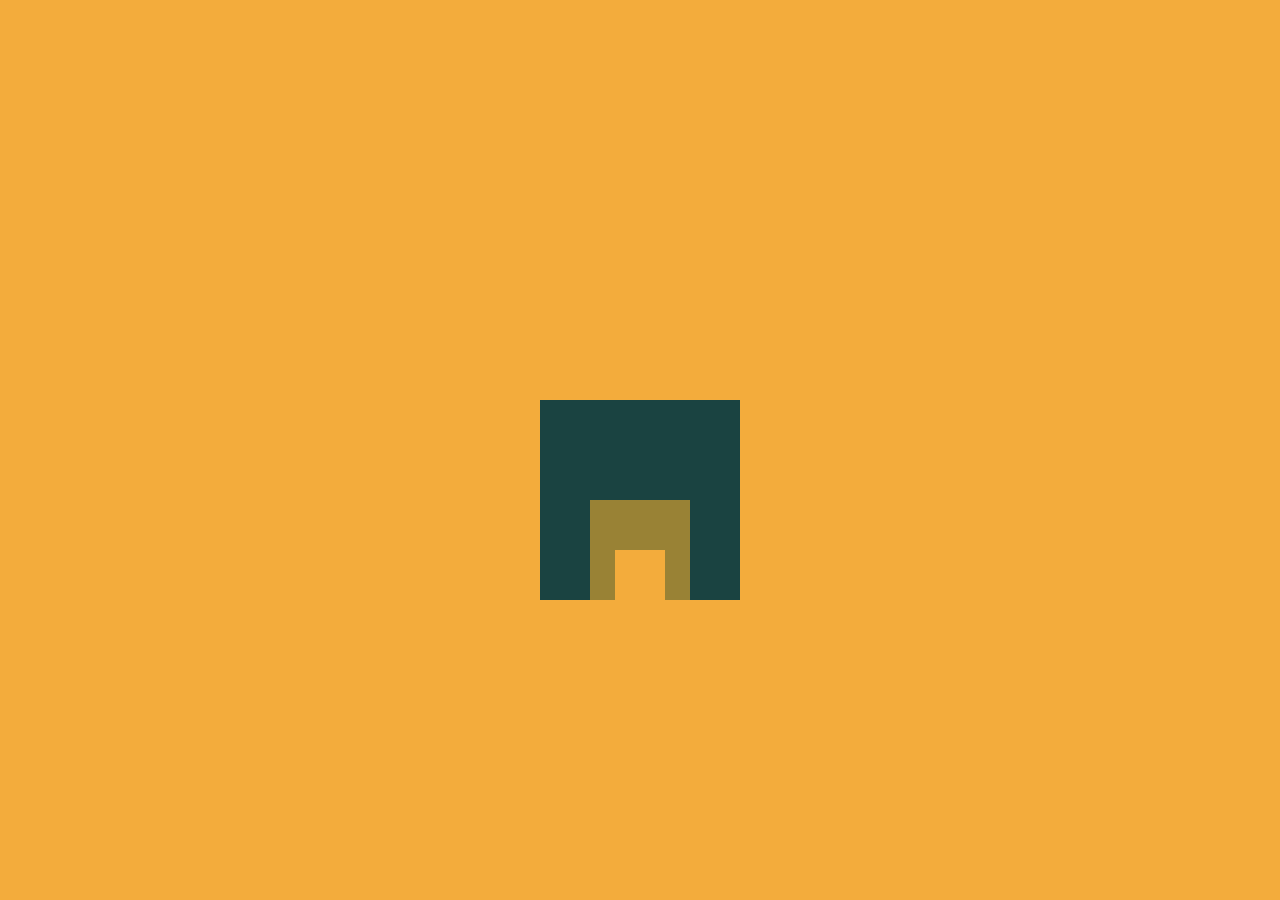
<file: index.html>
<!DOCTYPE html>
<html lang="en">
<head>
    <meta charset="UTF-8">
    <meta http-equiv="X-UA-Compatible" content="IE=edge">
    <meta name="viewport" content="width=device-width, initial-scale=1.0">
    <title>Document</title>
    <link rel="stylesheet" href="style.css">
</head>
<body>
    <div class="grand">
        <div class="moyen">
            <div class="petit"></div>
        </div>
    </div>
</body>
</html>
</file>
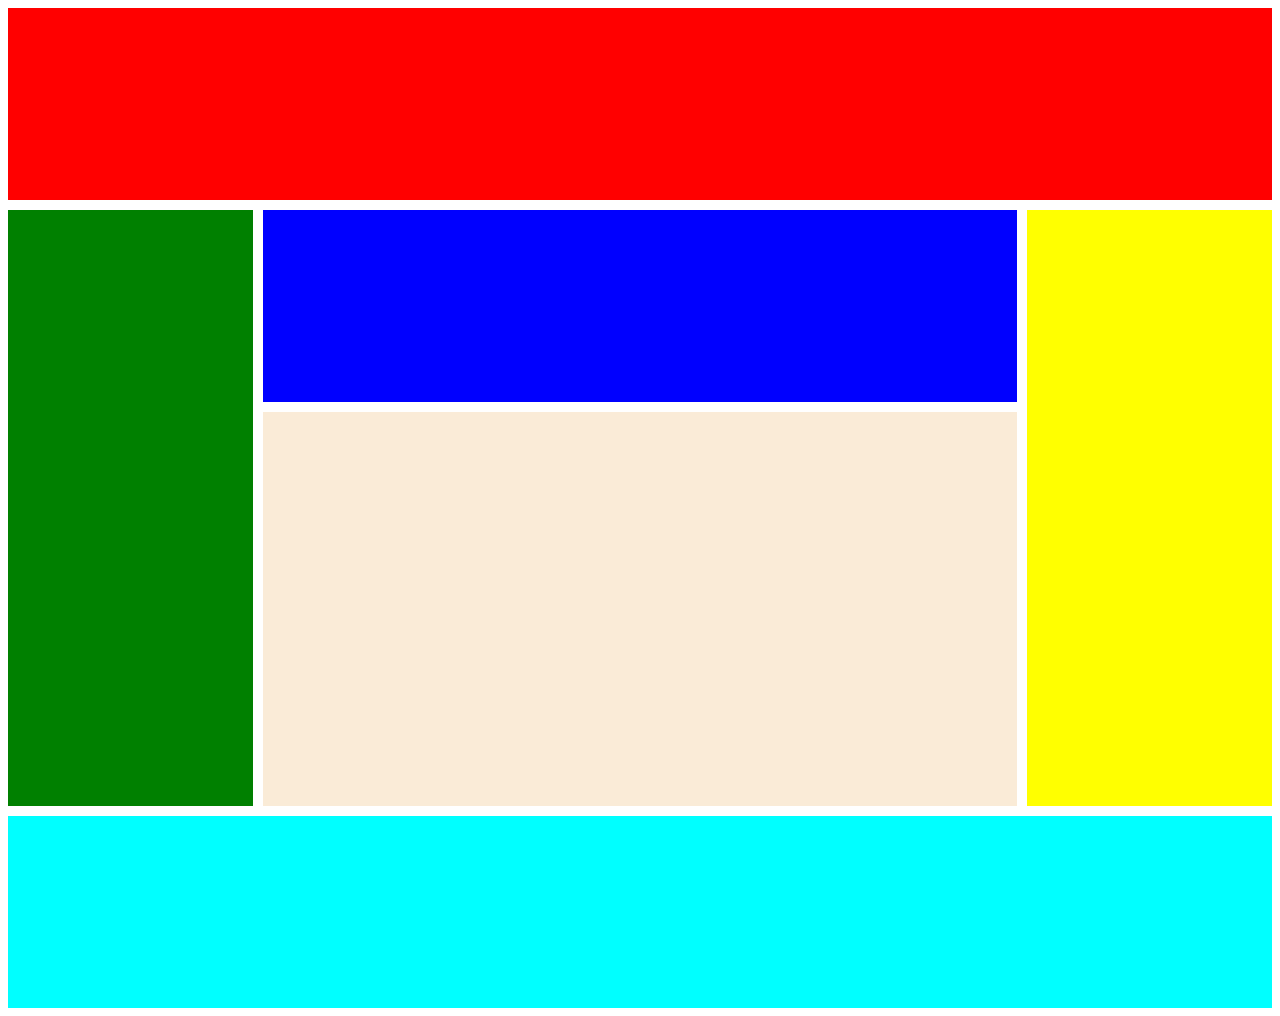
<file: challenge-couleur/index.html>
<!DOCTYPE html>
<html lang="en">
<head>
    <meta charset="UTF-8">
    <meta http-equiv="X-UA-Compatible" content="IE=edge">
    <meta name="viewport" content="width=device-width, initial-scale=1.0">
    <title>Document</title>
    <link rel="stylesheet" href="challenge2.css">
</head>
<body>
  <div class="contenaire">
    <div class="one"></div> 
    <div class="two"></div>
    <div class="three"></div>
    <div class="fore"></div>
    <div class="five"></div>
    <div class="six"></div>
  </div>
    
</body>
</html>
</file>
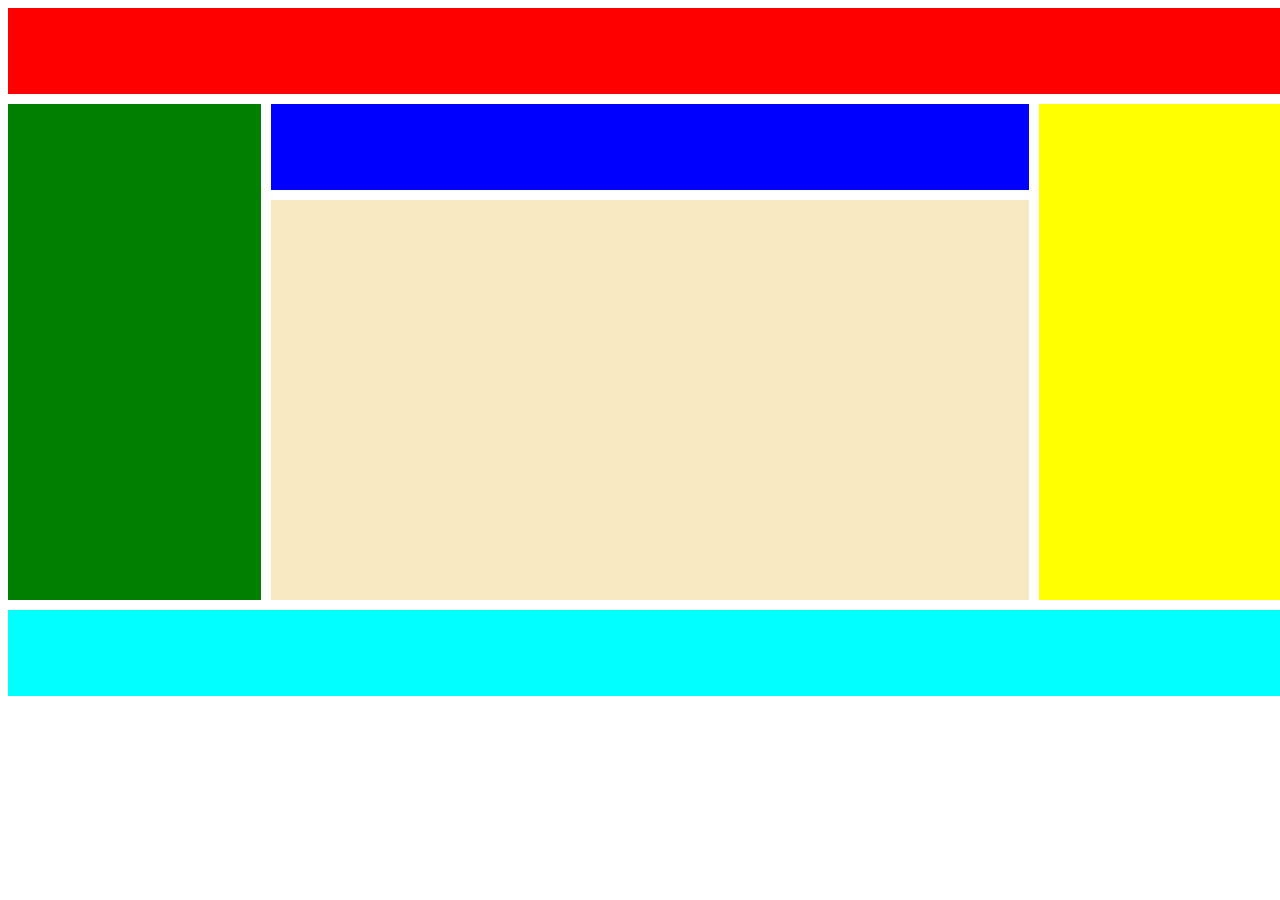
<file: Challenge/challenge-css.html>
<!DOCTYPE html>
<html lang="en">
<head>
    <meta charset="UTF-8">
    <meta http-equiv="X-UA-Compatible" content="IE=edge">
    <meta name="viewport" content="width=device-width, initial-scale=1.0">
    <title>Document</title>
    <link rel="stylesheet" href="challenge.css">
</head>
<body>
    <div class="es">
        <div class="header"></div>
        <div class="content"></div>
        <div class="footer"></div>
       <div class="blessing"></div>
       <div class="bright"></div> 
       <div class="wise">  </div>
    </div>
</body>
</html>
</file>
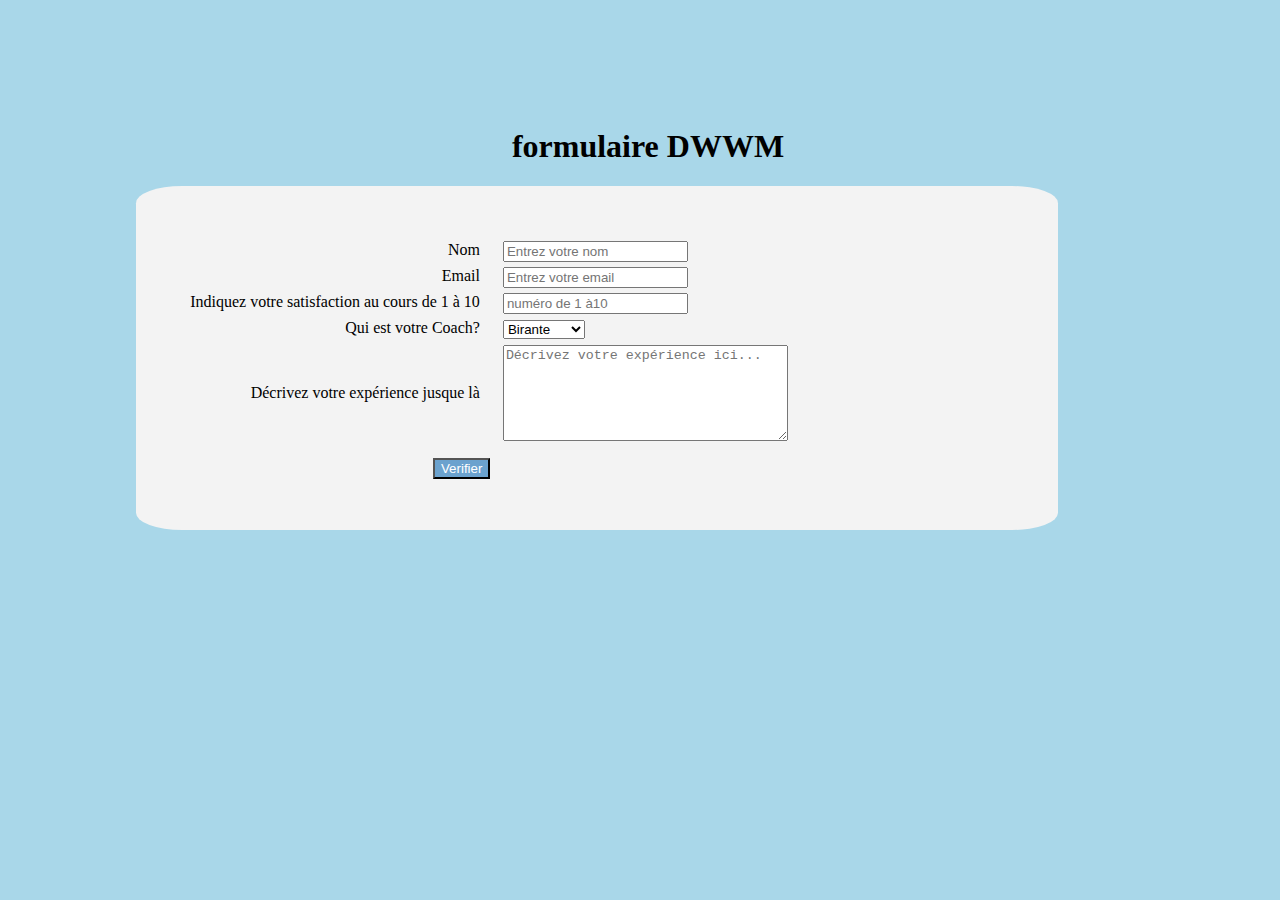
<file: formulaire avec js/Formulair3-DWWM.html>
<!DOCTYPE html>
<html lang="en">
<head>
    <meta charset="UTF-8">
    <meta http-equiv="X-UA-Compatible" content="IE=edge">
    <meta name="viewport" content="width=device-width, initial-scale=1.0">
    <title>Document</title>
    <link rel="stylesheet" href="Formulaire3-DWWM.css">
</head>
 <h1>formulaire DWWM</h1>
<body>
    <form action="">
        <table>
            <tr>
                <td class="bl"><label for="">Nom</label></td> <td><input id="nom" type="text" placeholder="Entrez votre nom"></td>
                
            </tr>
            

            <tr>
                <td class="bl"><label for="">Email</label></td> <td><input id="mail" type="mail" placeholder="Entrez votre email"></td>
                
            </tr>
            <tr>
                <td class="bl"><label for="">Indiquez votre satisfaction au cours de  1 à 10</label></td> <td><input id="satisfaction" type="number" placeholder="numéro de 1 à10"></td>
                
            </tr>
            <tr>
                <td class="bl"><label for="">Qui est votre Coach?</label></td> <td> <select name="" id="coach">
                     <option value="Birante">Birante</option>
                     <option value="Mamadou">Mamadou</option>
                     <option value="Malick">Malick</option>

                </select></td>
                
            </tr>
   
            <tr>
                <td class="bl"><label for="">Décrivez votre expérience jusque là</label></td> <td> <textarea name="" id="message" cols="33" rows="6" placeholder="Décrivez votre expérience ici..."></textarea>
                    
                </td>
                
            </tr>
        </table>
        <input class="bouton" id="btn" value="Verifier" type="button" onclick="afficher()">
    </form>
    <div>
        <p id="name"></p>
        <p id="email"></p>
        <p id="satisfact"></p>
        <p id="coch"></p>
        <p id="info"></p>
    </div>
    <script src="formulaire.js"></script>
</body>
</html>
</file>
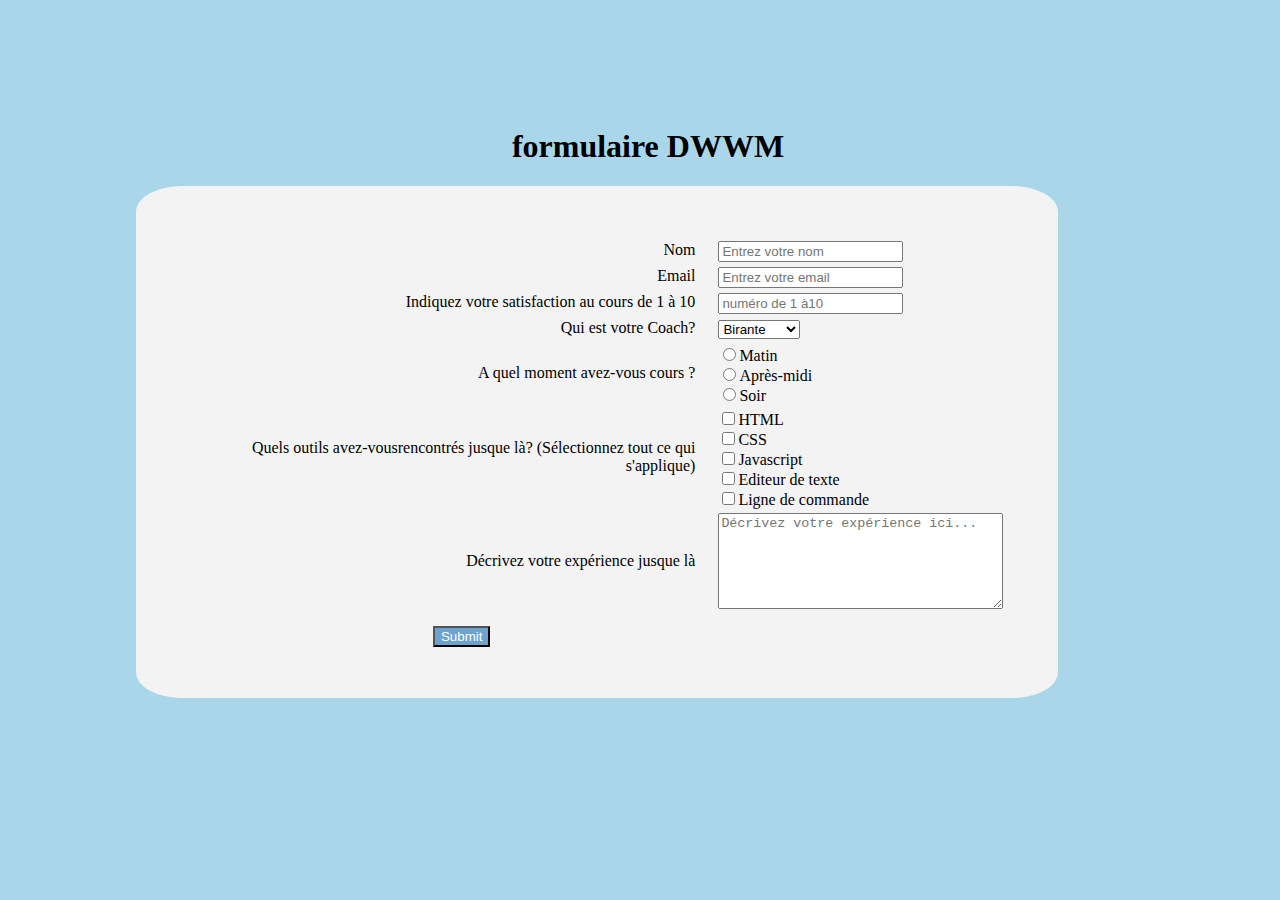
<file: formulaire DWWM/Formulair3-DWWM.html>
<!DOCTYPE html>
<html lang="en">
<head>
    <meta charset="UTF-8">
    <meta http-equiv="X-UA-Compatible" content="IE=edge">
    <meta name="viewport" content="width=device-width, initial-scale=1.0">
    <title>Document</title>
    <link rel="stylesheet" href="Formulaire3-DWWM.css">
</head>
 <h1>formulaire DWWM</h1>
<body>
    <form action="">
        <table>
            <tr>
                <td class="bl"><label for="">Nom</label></td> <td><input type="text" placeholder="Entrez votre nom"></td>
                
            </tr>

            <tr>
                <td class="bl"><label for="">Email</label></td> <td><input type="mail" placeholder="Entrez votre email"></td>
                
            </tr>
            <tr>
                <td class="bl"><label for="">Indiquez votre satisfaction au cours de  1 à 10</label></td> <td><input type="number" placeholder="numéro de 1 à10"></td>
                
            </tr>
            <tr>
                <td class="bl"><label for="">Qui est votre Coach?</label></td> <td> <select name="" id="">
                     <option value="">Birante</option>
                     <option value="">Mamadou</option>
                     <option value="">Malick</option>

                </select></td>
                
            </tr>
            <tr>
                <td class="bl"><label for="">A quel moment avez-vous cours ?</label></td>
                 <td><input type="radio" name="temps" class="ig">Matin <br>
                 <input type="radio" name="temps">Après-midi <br>
                 <input type="radio" name="temps">Soir
                </td>
                
            </tr>
            <tr>
                <td class="bl"><label for="">Quels outils avez-vousrencontrés jusque là? (Sélectionnez tout ce qui s'applique)</label></td> 
                <td><input type="checkbox" class="ig">HTML <br>
                    <input type="checkbox">CSS <br>
                    <input type="checkbox">Javascript <br>
                    <input type="checkbox">Editeur de texte <br>
                    <input type="checkbox">Ligne de commande
                </td>
                
            </tr>
            <tr>
                <td class="bl"><label for="">Décrivez votre expérience jusque là</label></td> <td> <textarea name="" id="" cols="33" rows="6" placeholder="Décrivez votre expérience ici..."></textarea>
                    
                </td>
                
            </tr>
        </table>
        <input class="bouton" type="submit">
    </form>
    
</body>
</html>
</file>
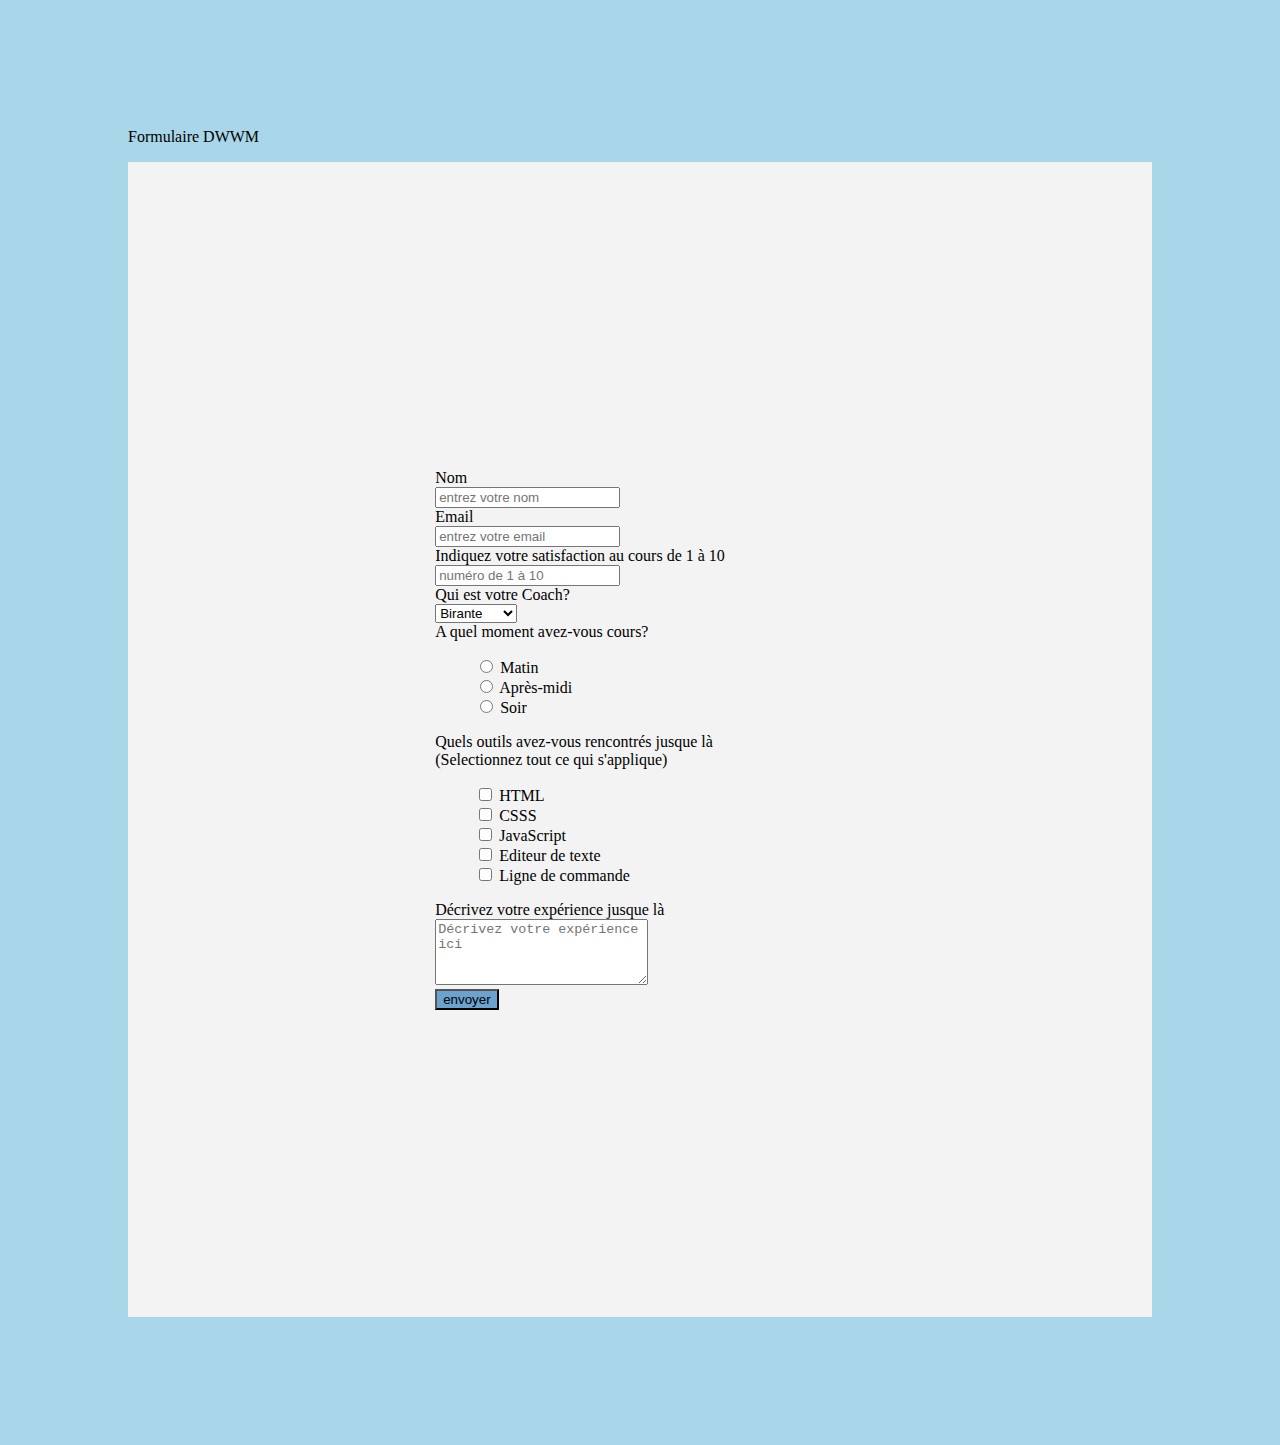
<file: formulaire DWWM/Formulaire-DWWM.html>
<!DOCTYPE html>
<html lang="en">
<head>
    <meta charset="UTF-8">
    <meta http-equiv="X-UA-Compatible" content="IE=edge">
    <meta name="viewport" content="width=device-width, initial-scale=1.0">
    <title>Formulaire De Nom</title>
    <link rel="stylesheet" href="Formulaire-DWWM.css">
</head>
  <P> Formulaire DWWM </P>
<body>
    
    <form action="" method="post" >
        <div>
            <label for="name">Nom</label> <br>
            <input type="text" name="id" id="name" placeholder="entrez votre nom"> <br>
        </div>
        <div>
            <label for="mail">Email</label> <br> 
            <input type="text" name="" id="mail" placeholder="entrez votre email"> <br>
        </div>
        <div>
            <label for="">Indiquez votre satisfaction au cours de 1 à 10</label> <br>
            <input type="text" name="" id="Indiquez votre satisfaction au cours de 1 à 10" placeholder="numéro de 1 à 10"> <br>
        </div>
        <label for="">Qui est votre Coach?</label> <br>
       
     <select >
         <option value="Birante">Birante</option>
         <option value="Mamadou">Mamadou</option>
         <option value="Malik">Malik</option>
         <br> 
     </select> <br>
     <label for="">A quel moment avez-vous cours?</label>
     <blockquote>
        <input type="radio" name="temps" value="temps"> 
       <label >Matin</label><br> 
       <input type="radio" name="temps" value="temps">
       <label >Après-midi</label><br>
       <input type="radio" name="temps" value="temps">
      <label >Soir</label>
     </blockquote> 
     <label for="">Quels outils avez-vous rencontrés jusque là</label> <br>
     <label for="">(Selectionnez tout ce qui s'applique)</label>
     <blockquote>
<input type="checkbox">
<label for="">HTML</label> <br>
<input type="checkbox">
<label for="">CSSS</label> <br>
<input type="checkbox">
<label for="">JavaScript</label> <br>
<input type="checkbox">
<label for="">Editeur de texte</label> <br>
<input type="checkbox">
<label for="">Ligne de commande</label>  <br>
</blockquote>
   <label for=""> Décrivez votre expérience jusque là</label> <br>
   <textarea name="" id="" cols="24" rows="4" placeholder="Décrivez votre expérience ici"></textarea> <br>
   <button>envoyer</button>
    </form>
   
</body>
</html>
</file>
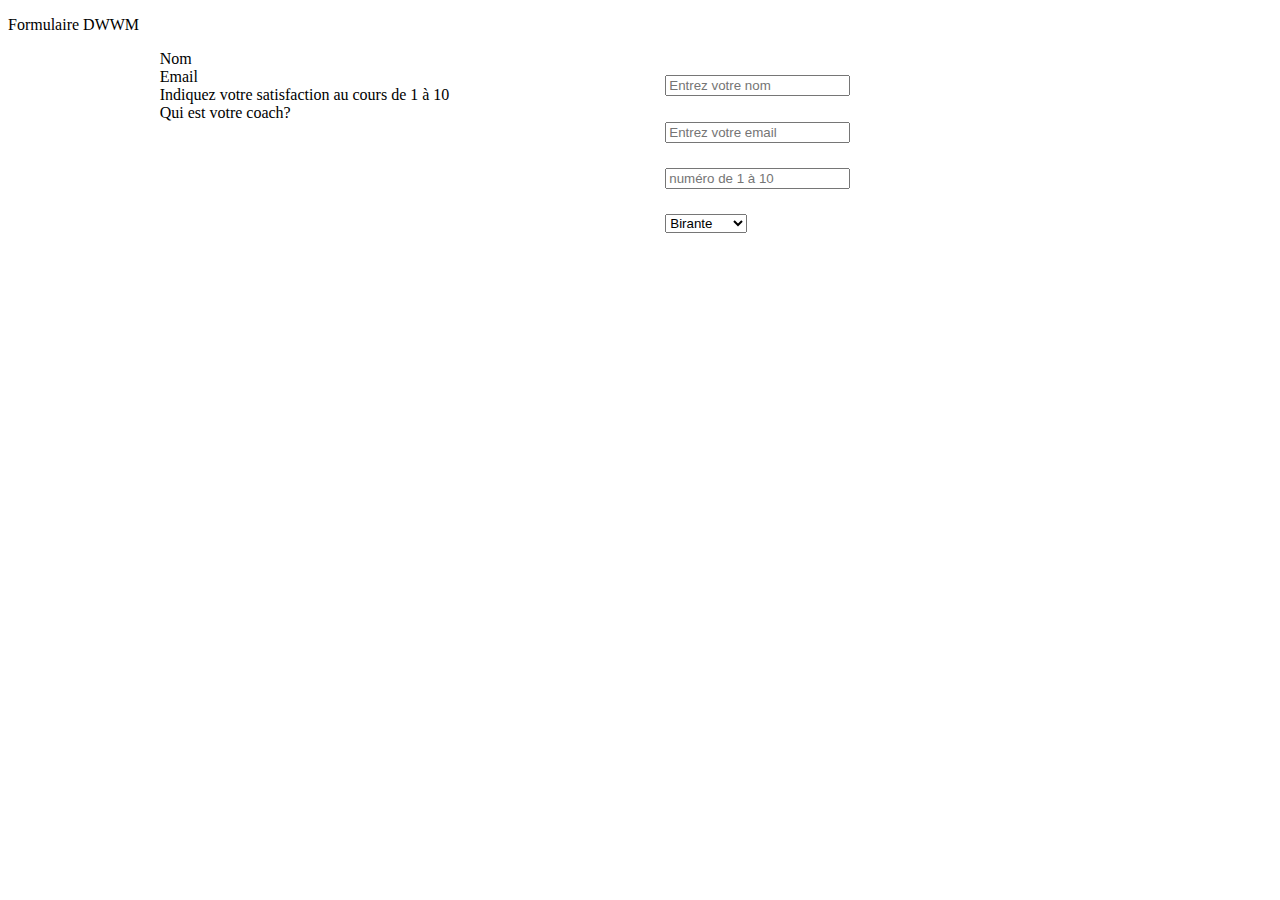
<file: formulaire DWWM/Formulaire2-DWWM.html>
<!DOCTYPE html>
<html lang="en">
<head>
    <meta charset="UTF-8">
    <meta http-equiv="X-UA-Compatible" content="IE=edge">
    <meta name="viewport" content="width=device-width, initial-scale=1.0">
    <title>Document</title>
    <link rel="stylesheet" href="Formulaire2-DWWM.css">
</head>
     <p>Formulaire DWWM</p>
<body>
   <form action="">
       <div class="contenaire">
           <label for="name" class="es">Nom</label> <br>
           <label for="email" class="es">Email</label><br>
           <label for="" class="es">Indiquez votre satisfaction au cours de 1 à 10</label><br>
           <label for="" class="es">Qui est votre coach?</label>
       </div>
       <div class="contenant">
           <input type="text" class="bl" name="" id="Name" placeholder="Entrez votre nom"><br>
           <input type="text" name="" class="bl" id="Email" placeholder="Entrez votre email"> <br>
           <input type="text" name="" class="bl" id="Indiquez votre satisfaction au cours de 1 à 10" placeholder="numéro de 1 à 10"><br>
           <select name="" id="" class="bl">
               <option value="Birante">Birante</option>
               <option value="mamadou">Mamadou</option>
               <option value="Malik">Malik</option>
           </select>
       </div>
   </form>
</body>
</html>
</file>
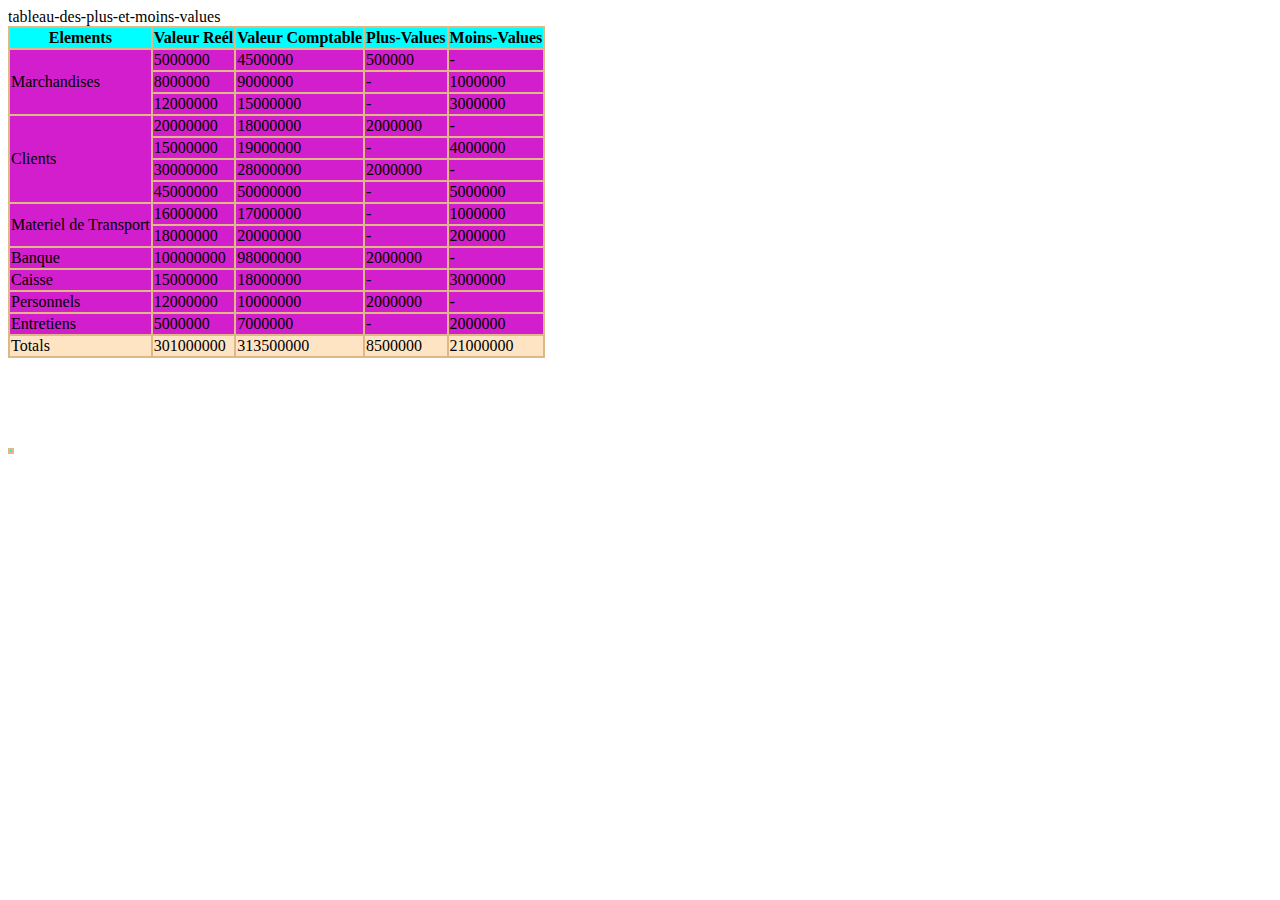
<file: TABLEAU/devoir.html>
<!DOCTYPE html>
<html lang="en">
<head>
    <meta charset="UTF-8">
    <meta http-equiv="X-UA-Compatible" content="IE=edge">
    <meta name="viewport" content="width=device-width, initial-scale=1.0">
    <title>devoir</title>
    <link rel="stylesheet" href="devoir.css">
</head>
<body>
     <caption>tableau-des-plus-et-moins-values</caption>
     <table>
         <thead>
             <tr>
                 <th>Elements</th>
                 <th>Valeur Reél</th>
                 <th>Valeur Comptable</th>
                 <th>Plus-Values</th>
                 <th>Moins-Values</th>
             </tr>
         </thead>
         <tbody>
             <tr>
                 <td rowspan="3">Marchandises</td>
                 <td>5000000</td>
                 <td>4500000</td>
                 <td>500000</td>
                 <td>-</td>
             </tr>
             <tr>
                 <td>8000000</td>
                 <td>9000000</td>
                 <td>-</td>
                 <td>1000000</td>
             </tr>
             <tr>
                 <td>12000000</td>
                 <td>15000000</td>
                 <td>-</td>
                 <td>3000000</td>
             </tr>
             <tr>
                 <td rowspan="4">Clients</td>
                 <td>20000000</td>
                 <td>18000000</td>
                 <td>2000000</td>
                 <td>-</td>
             </tr>
             <tr>
                 <td>15000000</td>
                 <td>19000000</td>
                 <td>-</td>
                 <td>4000000</td>
             </tr>
             <tr>
                 <td>30000000</td>
                 <td>28000000</td>
                 <td>2000000</td>
                 <td>-</td>
             </tr>
             <tr>
                 <td>45000000</td>
                 <td>50000000</td>
                 <td>-</td>
                 <td>5000000</td>
             </tr>
             <tr>
              <td rowspan="2">Materiel de Transport</td>  
              <td>16000000</td> 
              <td>17000000</td>
              <td>-</td>
              <td>1000000</td>
             </tr>
             <tr>
                 <td>18000000</td>
                 <td>20000000</td>
                 <td>-</td>
                 <td>2000000</td>
             </tr>
             <tr>
                 <td>Banque</td>
                 <td>100000000</td>
                 <td>98000000</td>
                 <td>2000000</td>
                 <td>-</td>
             </tr>
             <tr>
                 <td>Caisse</td>
                 <td>15000000</td>
                 <td>18000000</td>
                 <td>-</td>
                 <td>3000000</td>
             </tr>
             <tr>
                 <td>Personnels</td>
                 <td>12000000</td>
                 <td>10000000</td>
                 <td>2000000</td>
                 <td>-</td>
             </tr>
             <tr>
                 <td>Entretiens</td>
                 <td>5000000</td>
                 <td>7000000</td>
                 <td>-</td>
                 <td>2000000</td>
             </tr>
         </tbody>
         <tfoot>
             <tr>
                 <td>Totals</td>
                 <td>301000000</td>
                 <td>313500000</td>
                 <td>8500000</td>
                 <td>21000000</td>
             </tr>
         </tfoot>
     </table> <br> <br> <br> <br> <br>
     <table 2>
             <caption> </caption>
             <Thead>
                 <Th></Th>
             </Thead>
     </table>

</body>
</html>
</file>
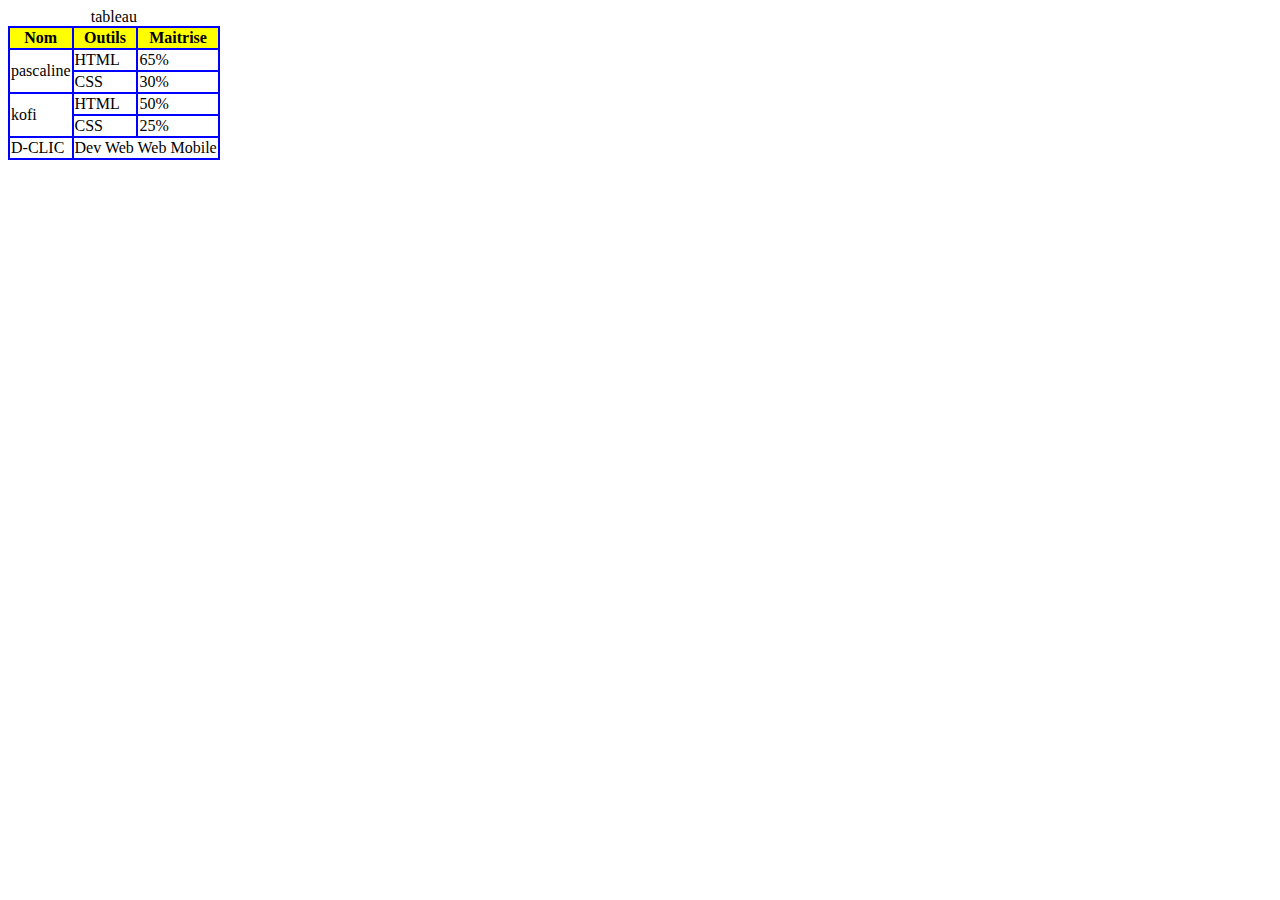
<file: TABLEAU/montableau.html>
<!DOCTYPE html>
<html lang="en">
<head>
    <meta charset="UTF-8">
    <meta http-equiv="X-UA-Compatible" content="IE=edge">
    <meta name="viewport" content="width=device-width, initial-scale=1.0">
    <title>tableau</title>
    <link rel="stylesheet" href="montableau.css">
</head>
<body>
  
    <table>
        <caption>tableau</caption>
        <thead>
        <tr>
            <th>Nom</th>
            <th>Outils</th>
            <th>Maitrise</th>
        </tr>
       </thead>
        
        <tbody>
            <tr>
                <td rowspan="2">pascaline</td>
                <td>HTML</td>
                <td>65%</td>
            </tr>
            <tr>
                <td>CSS</td>
                <td> 30%</td>
            </tr>
            <tr>
                <td rowspan="2">kofi</td>
                <td>HTML</td>
                <td>50%</td>
            </tr>
            <tr>
                <td>CSS</td>
                <td>25%</td>
            </tr>
            <tr>
                <td>D-CLIC</td>
                <td colspan="2" >Dev Web Web Mobile</td>
            </tr>
        </tbody>
    </table>
</body>
</html>
</file>
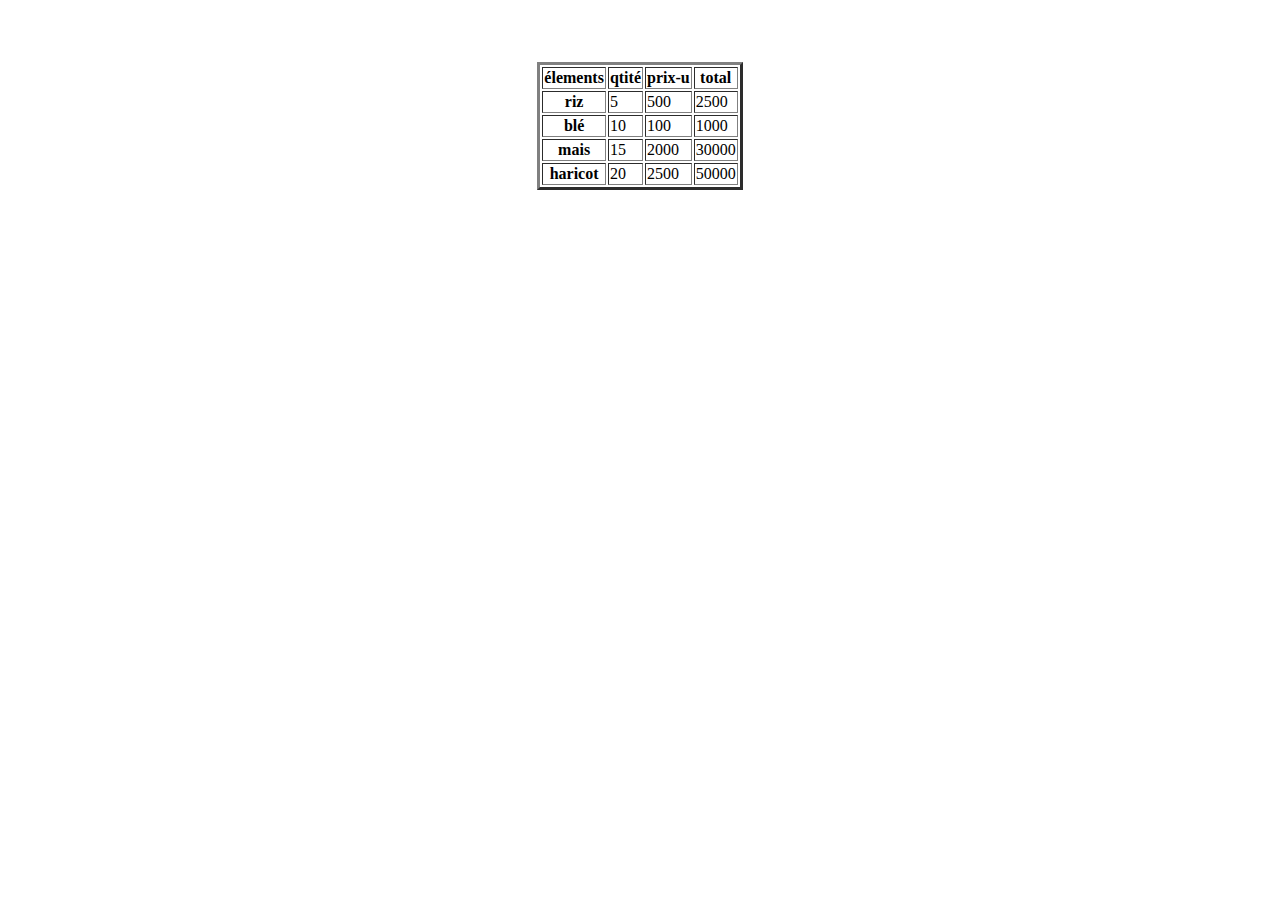
<file: TABLEAU/tableau.html>
<!DOCTYPE html>
<html lang="en">
<head>
    <meta charset="UTF-8">
    <meta http-equiv="X-UA-Compatible" content="IE=edge">
    <meta name="viewport" content="width=device-width, initial-scale=1.0">
    <title>création-tableau</title>
</head>
<body>
     <br><br><br>
   <center>
        <table border="3">
       <tbody>
        <tr>
            <th>élements</th>
            <th>qtité</th>
            <th>prix-u</th>
            <th>total</th>
        </tr>
        </tbody>
        <tbody>
            <tr>
            <th>riz</th>
            <td>5</td>
            <td>500</td>
            <td>2500</td>
        </tr>
       </tbody>
       <tbody>
            <tr>
            <th>blé</th>
            <td>10</td>
            <td>100</td>
            <td>1000</td>
         </tr>
        </tbody>
         <tbody>
         <tr>
             <th>mais</th>
             <td>15</td>
             <td>2000</td>
             <td>30000</td>
         </tr>
        </tbody> 
        <tbody>
          <tr>
             <th>haricot</th>
             <td> 20</td>
             <td>2500</td>
             <td>50000</td>
         </tr>
        </tbody>
    </table>
      </center> 
             
               
              
              
          
   
</body>
</html>
</file>
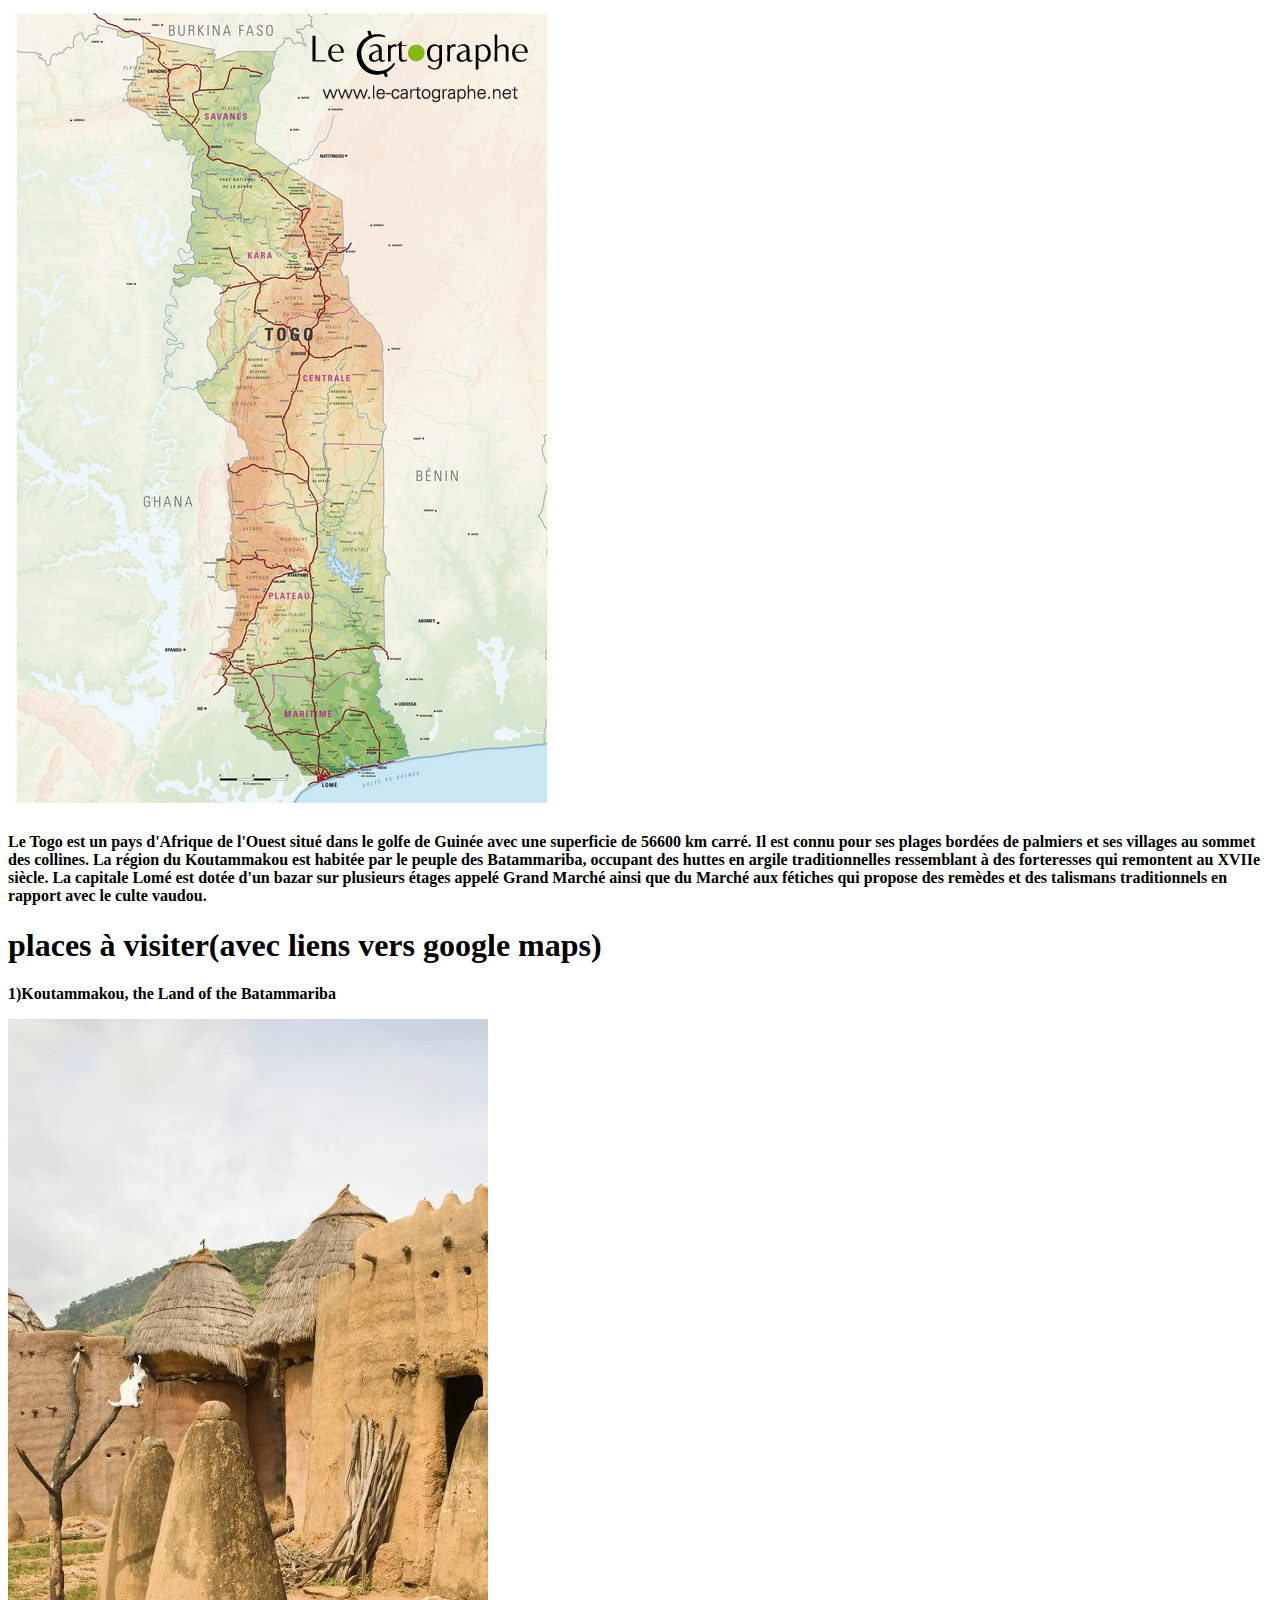
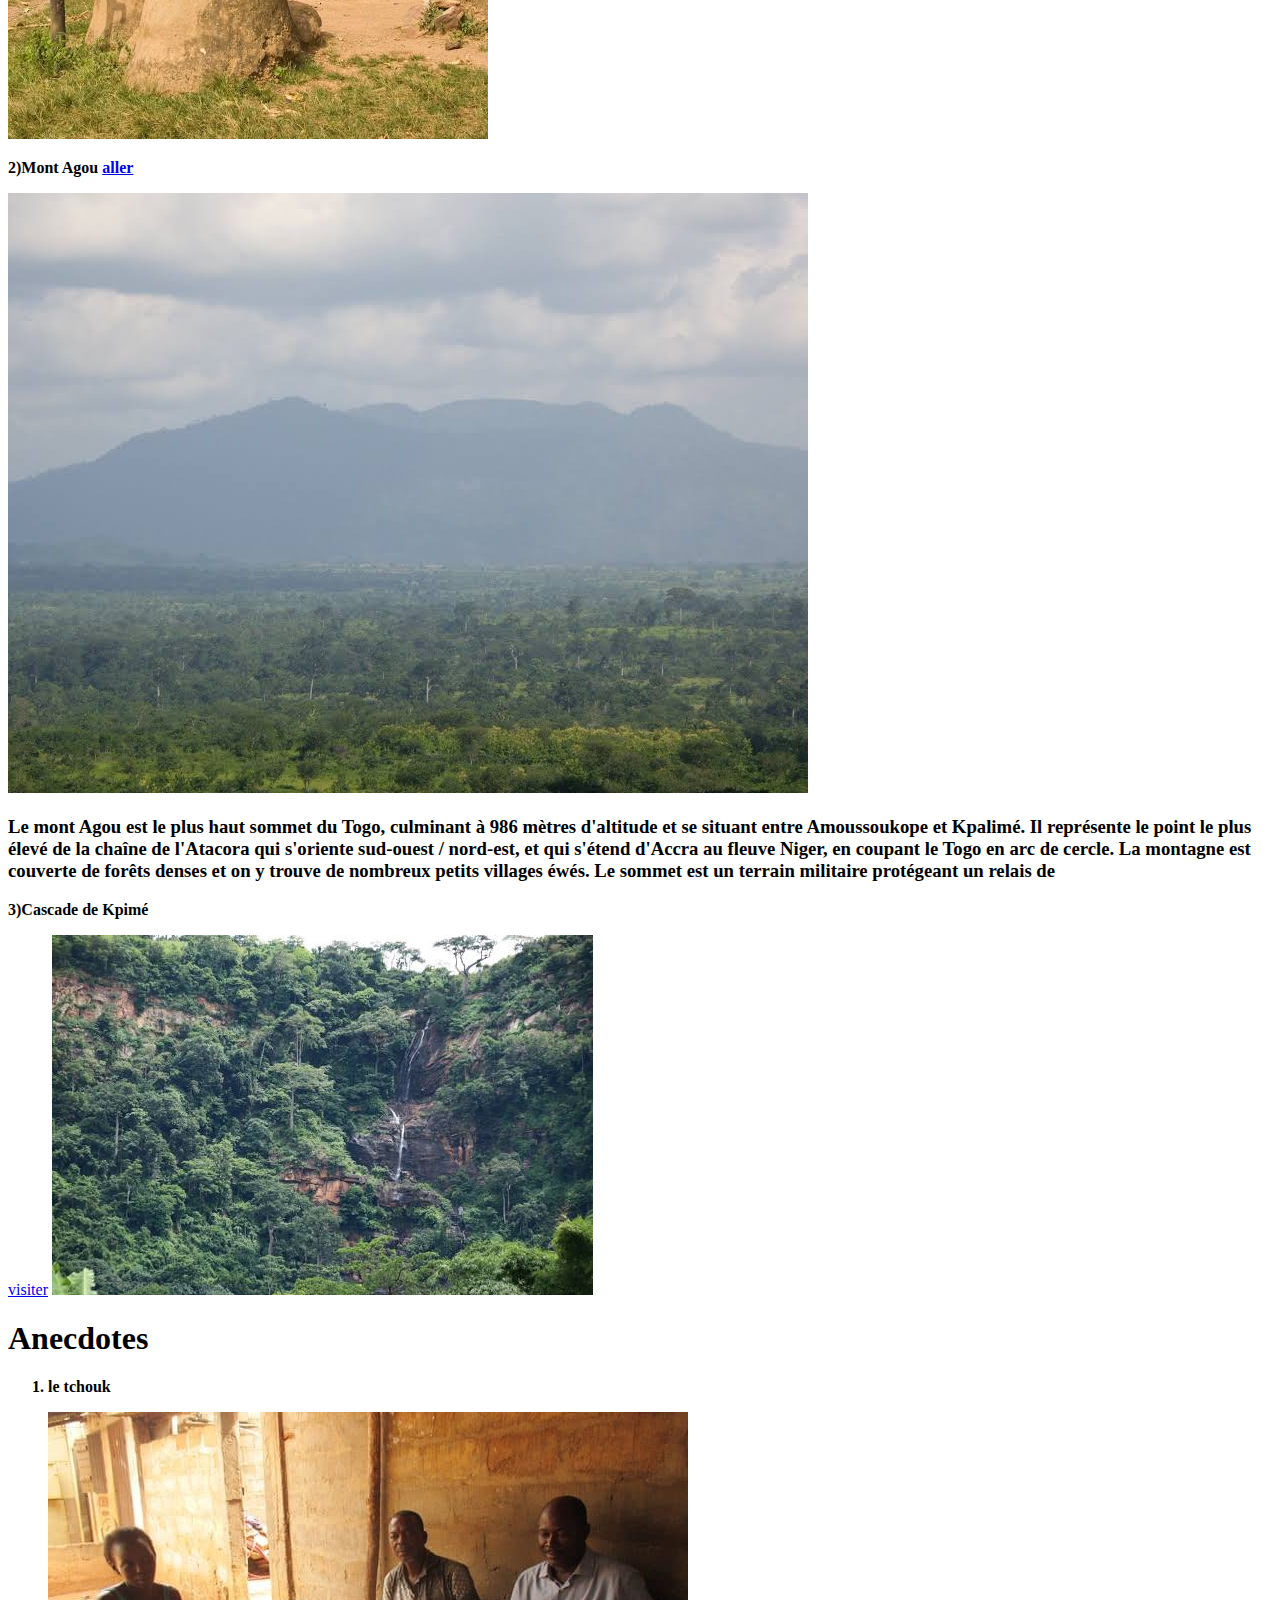
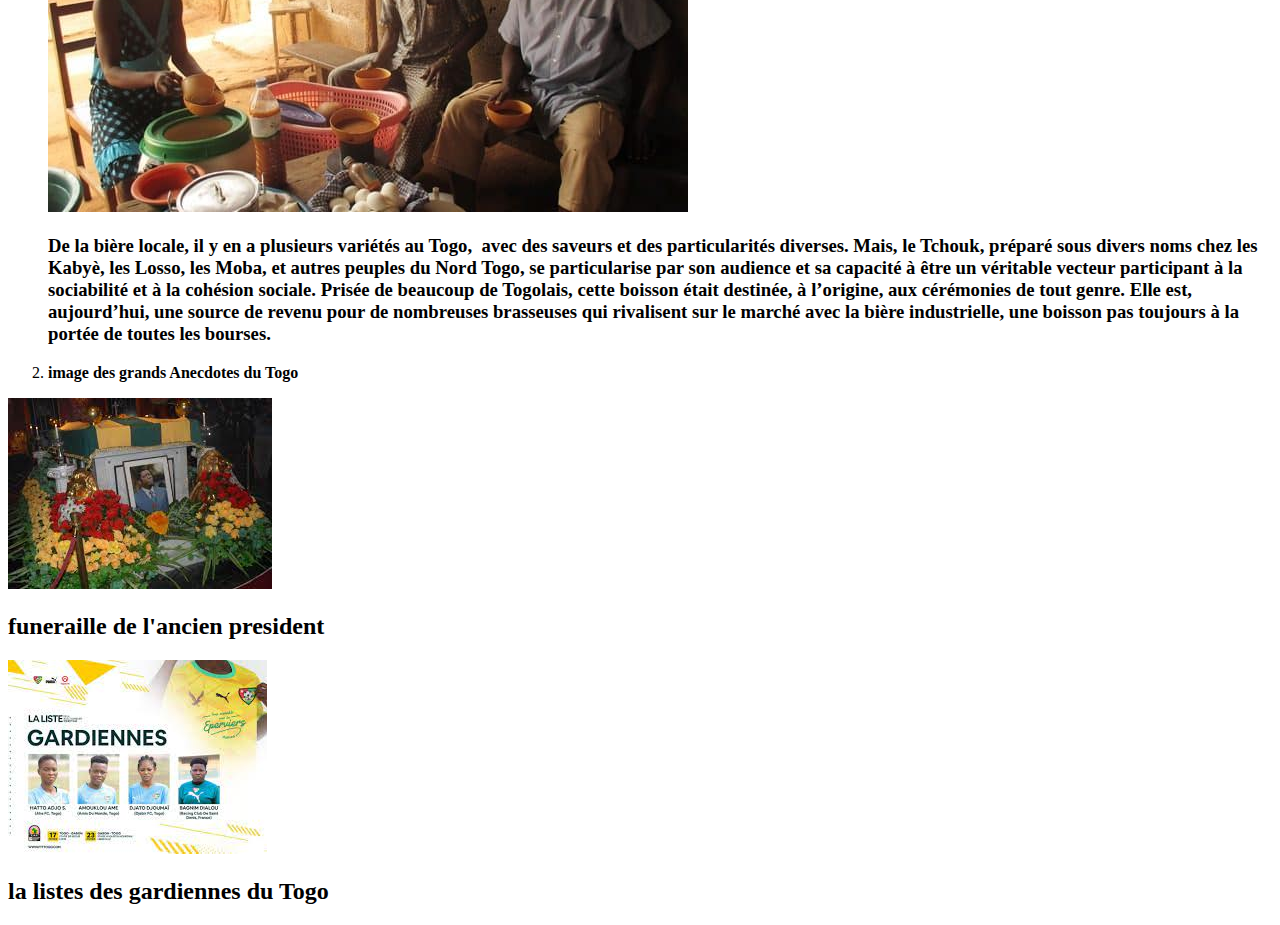
<file: TOGOINFO/TOGOINFO.HTML>
<!DOCTYPE html>
<html lang="en">
<head>
    <meta charset="UTF-8">
    <meta http-equiv="X-UA-Compatible" content="IE=edge">
    <meta name="viewport" content="width=device-width, initial-scale=1.0">
    <title>togo tourisme</title>
</head>
<body>
   <img src="togo_site_1.png" alt="catr"><br>
    <h4>
         Le Togo est un pays d'Afrique de l'Ouest situé dans le golfe de Guinée avec une superficie de 56600 km carré. Il est connu pour ses plages bordées de palmiers et ses villages au sommet des collines. La région du Koutammakou est habitée par le peuple des Batammariba, occupant des huttes en argile traditionnelles ressemblant à des forteresses qui remontent au XVIIe siècle. La capitale Lomé est dotée d'un bazar sur plusieurs étages appelé Grand Marché ainsi que du Marché aux fétiches qui propose des remèdes et des talismans traditionnels en rapport avec le culte vaudou.
     </h4>

    <h1>places à visiter(avec liens vers google maps)

    </h1>

    <p>
        <strong>1)Koutammakou, the Land of the Batammariba

        </strong>
    </p>
    
       

    <img src="licensed-image.jpg" alt="">
    
    <p>
        <strong>2)Mont Agou
        <a href="http://https://goo.gl/maps/yA6eDtpxF2PoNCFL9" target="_blank" rel="noopener noreferrer">aller</a>
            
            
        </strong>
    </p>
            <img src="images.jpg" alt="">
            <h3>
                Le mont Agou est le plus haut sommet du Togo, culminant à 986 mètres d'altitude et se situant entre Amoussoukope et Kpalimé. Il représente le point le plus élevé de la chaîne de l'Atacora qui s'oriente sud-ouest / nord-est, et qui s'étend d'Accra au fleuve Niger, en coupant le Togo en arc de cercle. La montagne est couverte de forêts denses et on y trouve de nombreux petits villages éwés. Le sommet est un terrain militaire protégeant un relais de 
            </h3>
        
     <p>
        <strong>3)Cascade de Kpimé
        </strong>
    </p>
        <a href="http://https://goo.gl/maps/dmiZ7CwpWP52BMSx5" target="_blank" rel="noopener noreferrer">visiter</a>


                <img src="licensed-image.2.jpg" alt="">


             
    <h1>Anecdotes</h1>

    <p>
           
        <strong>
            <ol>
           <li>le tchouk</li>
        </strong>
    </p>

       <img src="IMG_1757.b.jpg" alt="">
   <h3>
       De la bière locale, il y en a plusieurs variétés au Togo,  avec des saveurs et des particularités diverses. Mais, le Tchouk, préparé sous divers noms chez les Kabyè, les Losso, les Moba, et autres peuples du Nord Togo, se particularise par son audience et sa capacité à être un véritable vecteur participant à la sociabilité et à la cohésion sociale. Prisée de beaucoup de Togolais, cette boisson était destinée, à l’origine, aux cérémonies de tout genre. Elle est, aujourd’hui, une source de revenu pour de nombreuses brasseuses qui rivalisent sur le marché avec la bière industrielle, une boisson pas toujours à la portée de toutes les bourses.</h3>

    <p>
        <strong><li>image des grands Anecdotes du Togo</li>
          </ol>
        </strong>
    </p>
       <img src="images.pr-togo.jpg" alt="">
    <p>
        <h2>funeraille de l'ancien president

        </h2>
    </p>

       <img src="images.rp-tg.jpg" alt="">
    
   <p>
       <h2>la listes des gardiennes du Togo

       </h2>
    </p>





</body>
</html>
</file>
<file: style.css>
body{
    background-color:#F3AC3C;
}
.grand{
    width: 200px;
    height: 200px;
    background-color: #1A4341;
    margin: auto;
    margin-top: 400px;
    position: relative;
}
.moyen{
    width: 100px;
    height: 100px;
    background-color: #998235;
    margin-left: 50px;
    position: absolute;
    bottom: 0;
}
.petit{
    width: 50px;
    height: 50px;
    background-color: #F3AC3C;
    margin-left: 25px;
    position: absolute;
    bottom: 0;
}
</file>
<file: challenge-couleur/challenge2.css>
.contenaire{
    display: grid;
    grid-template-columns:repeat(10, 1fr) ;
    grid-template-rows: repeat(10, 1fr) ;
    gap: 10px 10px;
    height: 1000px;
}
    
.body{
    width: 1000px;
    margin: auto;
}
.one{
    grid-column-start: 1;
    grid-column-end: 11;
    grid-row-start: 1;
    grid-row-end:3 ;
    background-color: red;
}
.two{
    grid-column-start: 3;
    grid-column-end:9; 
    grid-row-start:3 ;
    grid-row-end: 5;
    background-color: blue;
}
.three{
    grid-column-start: 3;
    grid-column-end: 9;
    grid-row-start: 5;
    grid-row-end: 9;
    background-color: antiquewhite;
}
.fore{
    grid-column-start:1;
    grid-column-end:11 ;
    grid-row-start: 9;
    grid-row-end:11 ;
    background-color: aqua;
}
.five{
    grid-column-start: 1;
    grid-column-end: 3;
    grid-row-start: 3;
    grid-row-end:9 ;
    background-color: green;
}
.six{
    grid-column-start: 9;
    grid-column-end: 11;
    grid-row-start:3 ;
    grid-row-end: 9;
    background-color: yellow;
}
</file>
<file: Challenge/challenge.css>
.es{
    display: grid ; 
    gap: 10px 10px;
    grid-template-columns: 20% 60% 20%;
   grid-template-rows:20% 20% 400px 20% ; 
 grid-template-areas:
    " header  header    header" 
   " blessing content bright "
   "blessing footer  bright " 
   " wise     wise   wise";
}
.header{
grid-area: header; background-color: red;
}
.content{
grid-area: content; background-color: blue;
}
.blessing{
   grid-area: blessing; background-color: green;
}
.footer{
    grid-area: footer; background-color: rgb(247, 232, 191);
}
   .bright{
       grid-area: bright; background-color:yellow ;
   }
   .wise{
       grid-area: wise; background-color: aqua;
   }
</file>
<file: formulaire avec js/Formulaire3-DWWM.css>
h1{
    text-align: center;

}
body{
    width: 80%;
    padding-left: 10%;
    padding-right: 10%;
    margin-top: 10%;
    background-color: #A9D7E9;
    height: 100%;

}
form{
    width: 80%;
    background-color: #F3F3F3;
    border-radius: 5%;
    padding: 5%;
    height:80% ;
}
.bl{
    text-align: right;
    padding-right: 20px;
    padding-bottom: 5px;
    
}
table{
    height: 100%;
}
.ig{
    padding-top:5px ;
}
.bouton{
    background-color:#6BA2CE ;
    color: white;
    margin-left: 30%;
    margin-top: 10px;
}
div{
    text-align: center;
}
</file>
<file: formulaire DWWM/Formulaire3-DWWM.css>
h1{
    text-align: center;

}
body{
    width: 80%;
    padding-left: 10%;
    padding-right: 10%;
    margin-top: 10%;
    background-color: #A9D7E9;
    height: 100%;

}
form{
    width: 80%;
    background-color: #F3F3F3;
    border-radius: 5%;
    padding: 5%;
    height:80% ;
}
.bl{
    text-align: right;
    padding-right: 20px;
    padding-bottom: 5px;
    
}
table{
    height: 100%;
}
.ig{
    padding-top:5px ;
}
.bouton{
    background-color:#6BA2CE ;
    color: white;
    margin-left: 30%;
    margin-top: 10px;
}
</file>
<file: formulaire DWWM/Formulaire-DWWM.css>
body{
    background-color: #A9D7E9;
    margin: 10%;
}
form{
    background-color: #F3F3F3;
    padding: 30%;
}
button{
    background-color: #6BA2CE;
}
</file>
<file: formulaire DWWM/Formulaire2-DWWM.css>
.contenaire{

    width: 50%;
    

}
.contenant{
        width: 50%;
        
    }
form{
    width: 80%;
    margin: 0px 10%;
    display: flex;
}
.bl{
    justify-content: space-around;
    margin-top: 5%;
    margin-left: 5%;
}
.es{
    margin-bottom: 5%;
    margin-top: 5px;
    margin-left:5% ;
}
</file>
<file: TABLEAU/devoir.css>
table,td,th{ border: solid burlywood;
border-width: 1pt;
border-spacing: 0ch;
}
thead{ background-color: aqua;
}
tbody{ background-color: rgb(210, 30, 204);}
tfoot{ background-color: bisque;}
</file>
<file: TABLEAU/montableau.css>
table,td,th{
    border: solid blue;
    border-spacing: 0px;
    border-width: 1pt;
}
thead{
    background-color: yellow;
}
</file>
